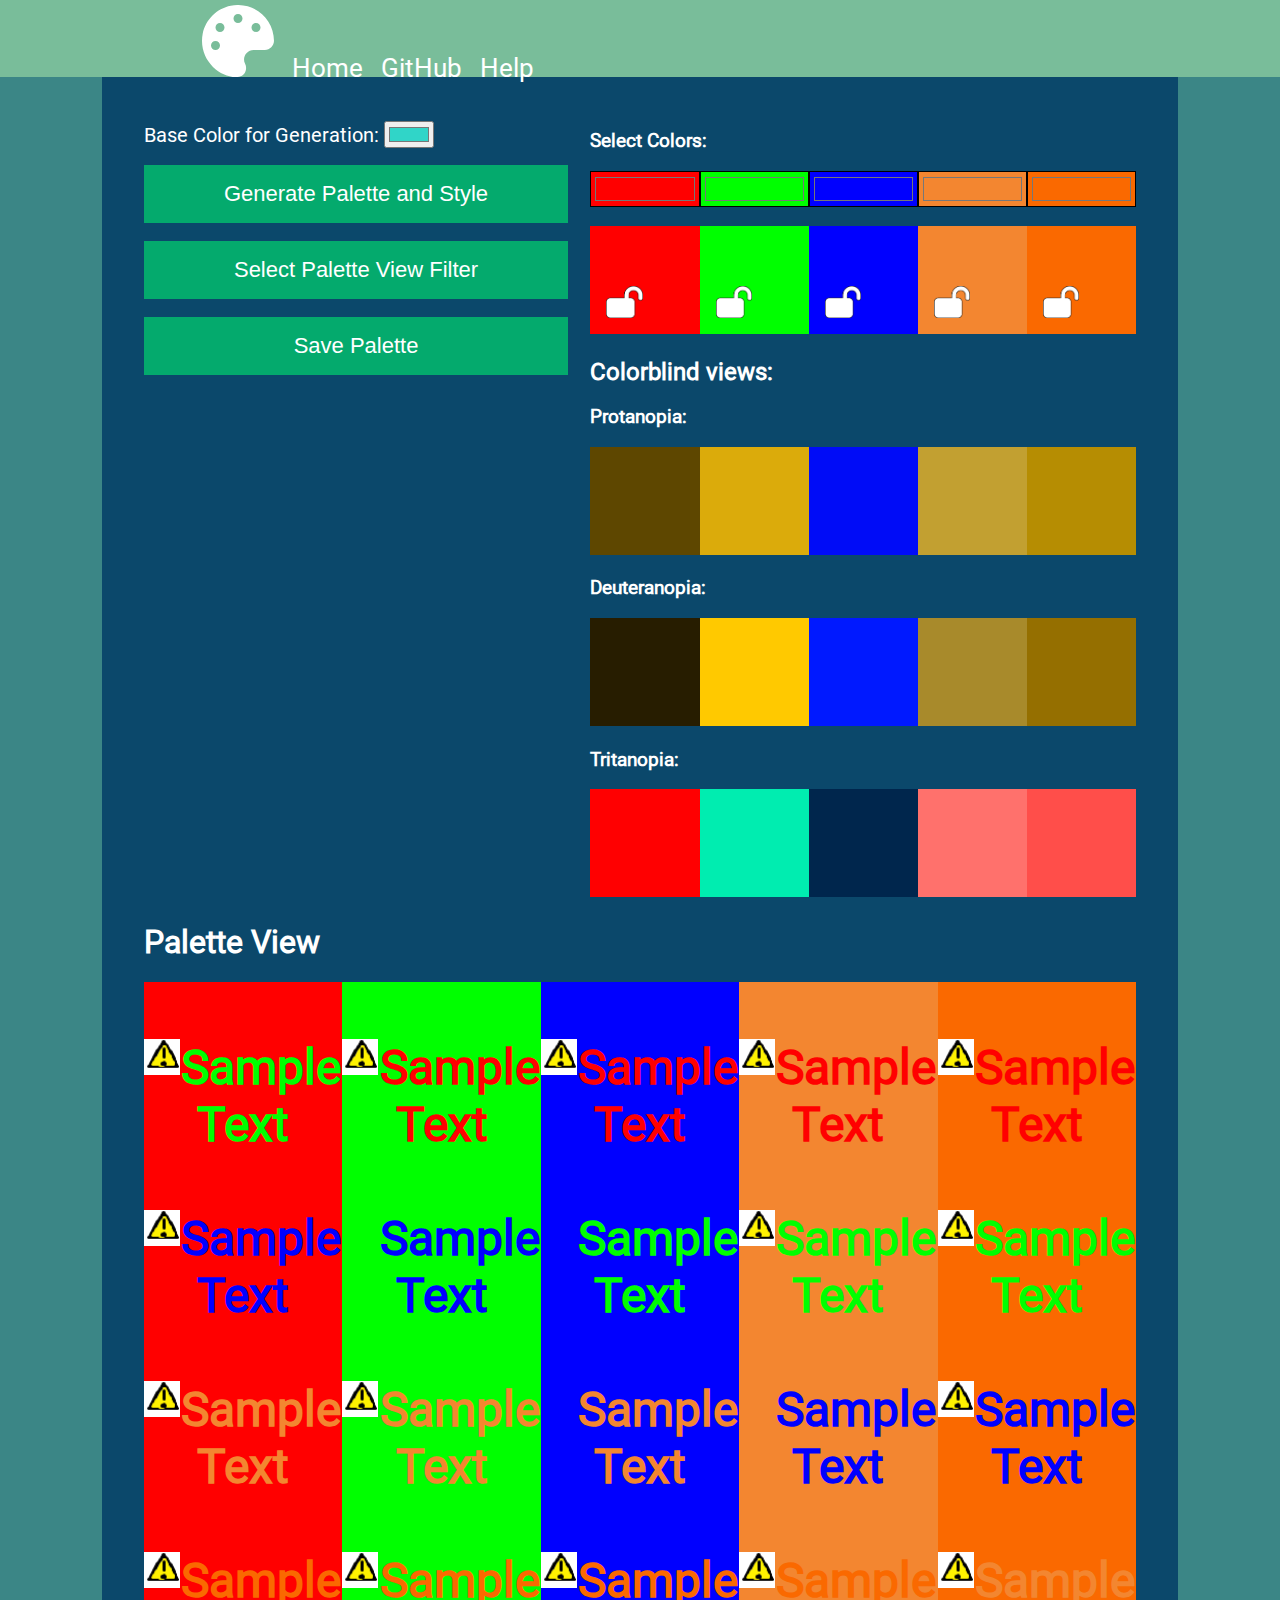
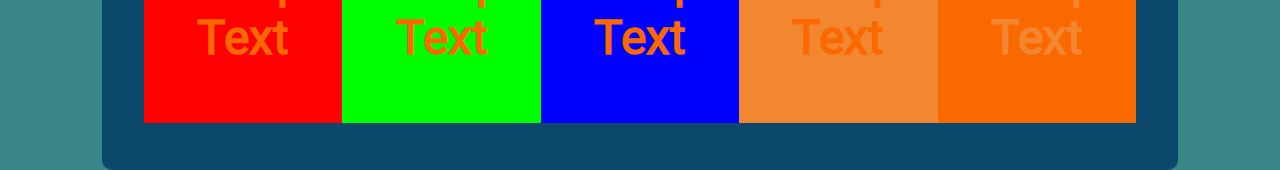
<file: index.html>
<!DOCTYPE html>
<html lang="en">

<head>
    <meta charset="UTF-8" />
    <meta http-equiv="X-UA-Compatible" content="IE=edge" />
    <meta name="viewport" content="width=device-width, initial-scale=1.0" />
    <link rel="stylesheet" href="css/style.css" />
    <script src="https://ajax.googleapis.com/ajax/libs/jquery/3.5.1/jquery.min.js"></script>
    <script src="scripts/siteActions.js"></script>
    <script src="scripts/tinycolor.js"></script>
    <script src="scripts/colorUpdater.js"></script>

    <title>Palette Assistant</title>
</head>

<body>
  <header>
      <nav>
          <ul>
              <li>
                  <img id="logo" src="images/palette.svg" alt="Palette Assistant Logo" />
              </li>
              <li><a href="index.html"> Home </a></li>
              <li>
                  <a href="https://github.com/NathanNielsen/ColorPicker2"> GitHub </a>
              </li>
              <li>
                <a href = "help.html" target="_blank"  rel="noopener noreferrer">Help</a>
              </li>
          </ul>
      </nav>
  </header>

  <div id="wrapper">
      <main>
          <div class="leftside">
            <div class ="dropLabel">
              <label for="active1">Base Color for Generation:</label>
              <input type="color" id="baseGenerateColor" value="#30D5C8" />
            </div>
            
            <div id="schemeBtn" class="dropdown">
                <button class="dropbtn">Generate Palette and Style</button>
                <div class="dropdown-content">
                  <a onclick="generate('monoc')">Monochrome</a>
                  <a onclick="generate('analo')">Analogous</a>
                  <a onclick="generate('compl')">Complementary</a>
                  <a onclick="generate('scomp')">Split Complementary</a>
                  <a onclick="generate('triad')">Triadic</a>
                  <a onclick="generate('squar')">Square</a>
                  <a onclick="generate('tetra')">Tetradic</a>
                </div>
            </div> 

            <div id="palViewMode" class="dropdown">
              <button class="dropbtn">Select Palette View Filter</button>
              <div class="dropdown-content">
                <a onclick="selectPalView('base')">Base</a>
                <a onclick="selectPalView('protanopia')">Protanopia</a>
                <a onclick="selectPalView('deuteranopia')">Deuteranopia</a>
                <a onclick="selectPalView('tritanopia')">Tritanopia</a>
              </div>
            </div>

            <div id="schemeBtn" class="dropdown">
              <button class="normBtn">Save Palette</button>
            </div> 
          </div>


          <div class="rightside">
            <!--DONT add whitespace between these cuz theyre inline block-->
            <h3>Select Colors:</h3>
            <div id="activepalette">
              <!-- #69D2E7 #A7DBD8 #E0E4CC-->
              <input type="color" class="colorinput" id="active1" value="#FF0000" /><input type="color" class="colorinput" id="active2" value="#00FF00" /><input type="color" class="colorinput" id="active3" value="#0000FF" /><input type="color" class="colorinput" id="active4" value="#F38630" /><input type="color" class="colorinput" id="active5" value="#FA6900" />
            </div>
            <br>
              <div id="basepalette">
                <div class="colorblock unlock" onclick="applyLock(0)"><img src='images/lock_open.png' /></div><div class="colorblock unlock" onclick="applyLock(1)"><img src='images/lock_open.png' /></div><div class="colorblock unlock" onclick="applyLock(2)"><img src='images/lock_open.png' /></div><div class="colorblock unlock" onclick="applyLock(3)"><img src='images/lock_open.png' /></div><div class="colorblock unlock" onclick="applyLock(4)"><img src='images/lock_open.png' /></div>
              </div>
              <h2>Colorblind views:</h2>
              <h3>Protanopia:</h3>
              <div id="modpalette1">
                  <div class="colorblock"></div><div class="colorblock"></div><div class="colorblock"></div><div class="colorblock"></div><div class="colorblock"></div>
              </div>
              <h3>Deuteranopia:</h3>
              <div id="modpalette2">
                <div class="colorblock"></div><div class="colorblock"></div><div class="colorblock"></div><div class="colorblock"></div><div class="colorblock"></div>
              </div>
              <h3>Tritanopia:</h3>
              <div id="modpalette3">
                <div class="colorblock"></div><div class="colorblock"></div><div class="colorblock"></div><div class="colorblock"></div><div class="colorblock"></div>
              </div>
          </div>
          <div class="clearfix"></div>
          <h1>Palette View<h1>
            <div id="palletViews" class="palletView">
              <div class="Palletcolorblock"><h2 class="palletText"><br><div class = "sampleText" id="b1t1">Sample Text</div><br><div class = "sampleText" id="b1t2">Sample Text</div><br><div class = "sampleText" id="b1t3">Sample Text</div><br><div class = "sampleText" id="b1t4">Sample Text</div><br></h2></div><div class="Palletcolorblock"><h2 class="palletText"><br><div class = "sampleText" id="b2t1">Sample Text</div><br><div class = "sampleText" id="b2t2">Sample Text</div><br><div class = "sampleText" id="b2t3">Sample Text</div><br><div class = "sampleText" id="b2t4">Sample Text</div><br></h2></div><div class="Palletcolorblock"><h2 class="palletText"><br><div class = "sampleText" id="b3t1">Sample Text</div><br><div class = "sampleText" id="b3t2">Sample Text</div><br><div class = "sampleText" id="b3t3">Sample Text</div><br><div class = "sampleText" id="b3t4">Sample Text</div><br></h2></div><div class="Palletcolorblock"><h2 class="palletText"><br><div class = "sampleText" id="b4t1">Sample Text</div><br><div class = "sampleText" id="b4t2">Sample Text</div><br><div class = "sampleText" id="b4t3">Sample Text</div><br><div class = "sampleText" id="b4t4">Sample Text</div><br></h2></div><div class="Palletcolorblock"><h2 class="palletText"><br><div class = "sampleText" id="b5t1">Sample Text</div><br><div class = "sampleText" id="b5t2">Sample Text</div><br><div class = "sampleText" id="b5t3">Sample Text</div><br><div class = "sampleText" id="b5t4">Sample Text</div><br></h2></div>
            </div>
            <div class="clearfix"></div>
      </main>

      
  </div>
</body>

<footer></footer>

</html>
</file>
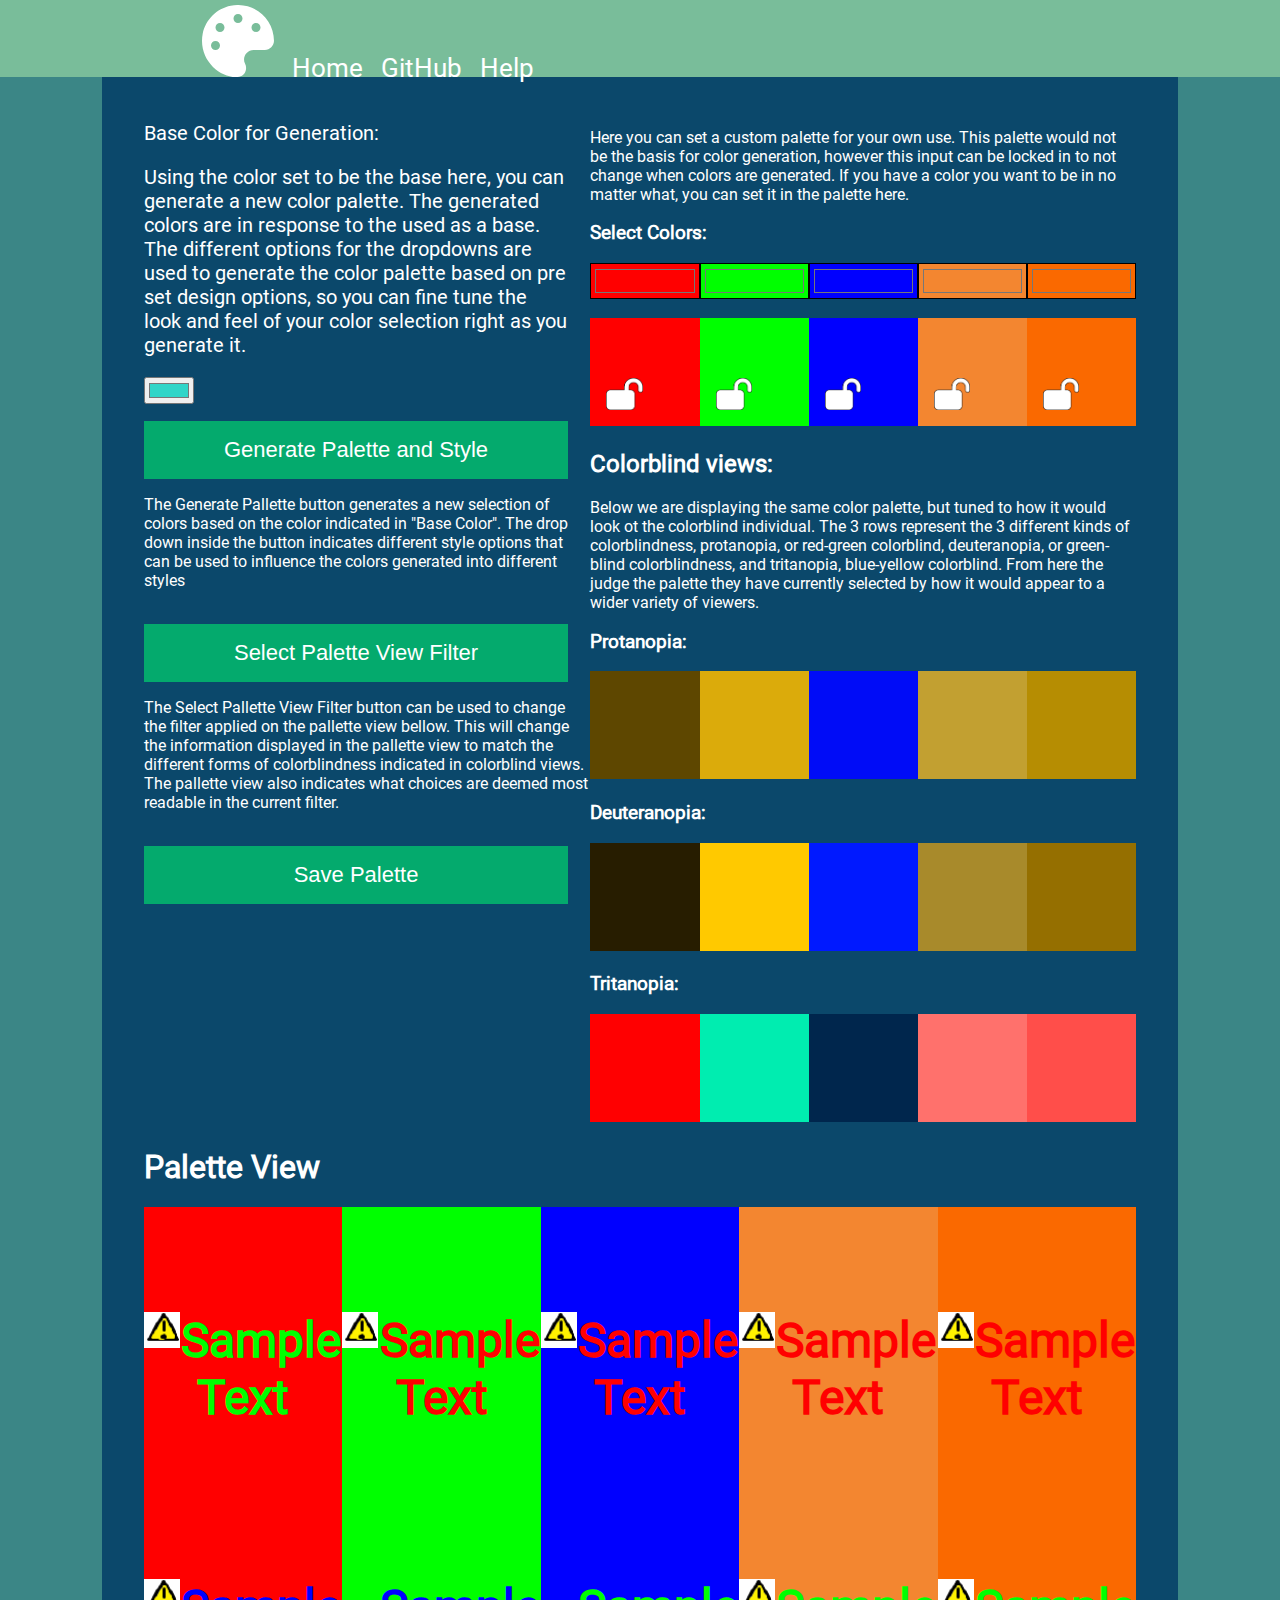
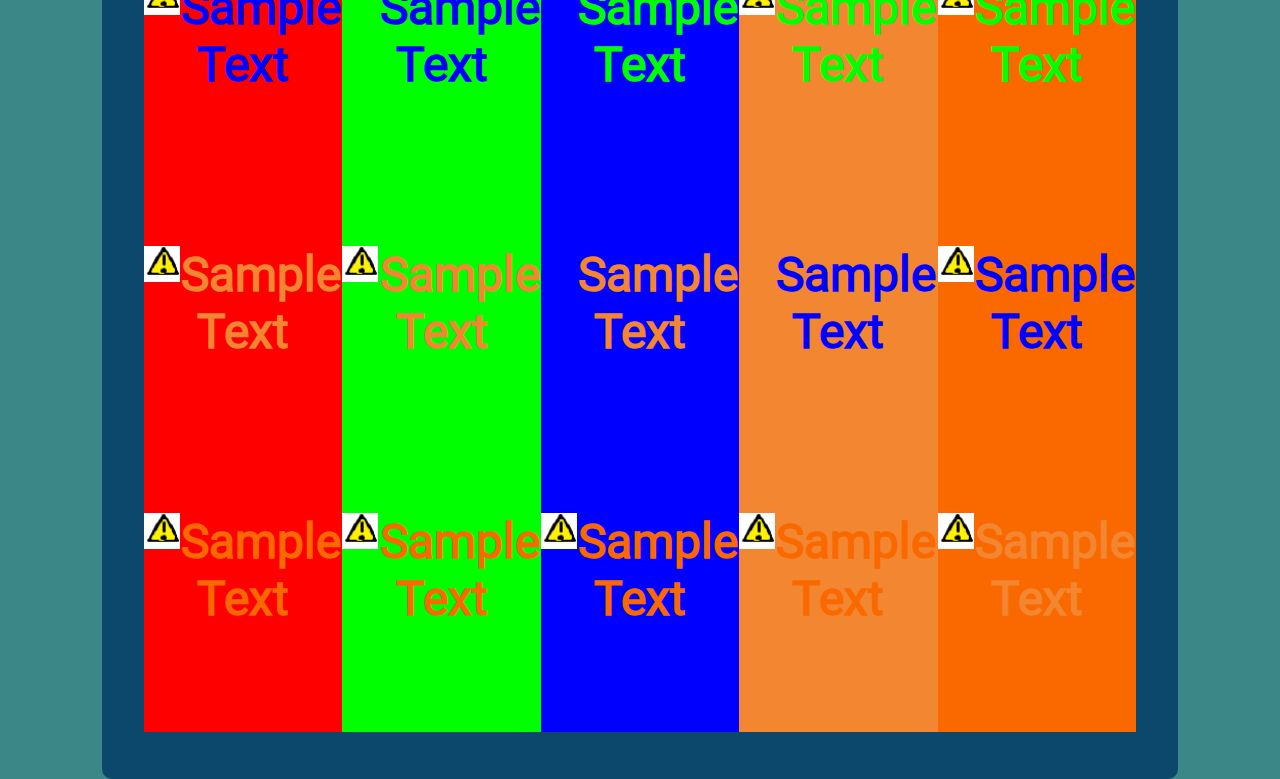
<file: help.html>
<!DOCTYPE html>
<html lang="en">

<head>
    <meta charset="UTF-8" />
    <meta http-equiv="X-UA-Compatible" content="IE=edge" />
    <meta name="viewport" content="width=device-width, initial-scale=1.0" />
    <link rel="stylesheet" href="css/style.css" />
    <script src="https://ajax.googleapis.com/ajax/libs/jquery/3.5.1/jquery.min.js"></script>
    <script src="scripts/siteActions.js"></script>
    <script src="scripts/tinycolor.js"></script>
    <script src="scripts/colorUpdater.js"></script>

    <title>Palette Assistant</title>
</head>

<body>
  <header>
      <nav>
          <ul>
              <li>
                  <img id="logo" src="images/palette.svg" alt="Palette Assistant Logo" />
              </li>
              <li><a href="index.html"> Home </a></li>
              <li>
                  <a href="https://github.com/NathanNielsen/ColorPicker2"> GitHub </a>
              </li>
              <li>
                <a href = "help.html" target="_blank"  rel="noopener noreferrer">Help</a>
              </li>
          </ul>
      </nav>
  </header>

  <div id="wrapper">
      <main>
          <div class="leftside">
            <div class ="dropLabel">
              <label for="active1">Base Color for Generation:</label>
              <p>Using the color set to be the base here, you can generate a new color palette.  The generated colors are in response to the used as a base.  The different options for the dropdowns are used to generate the color palette based on pre set design options, so you can fine tune the look and feel of your color selection right as you generate it.
              </p>
              <input type="color" id="baseGenerateColor" value="#30D5C8" />
            </div>
            
            <div id="schemeBtn" class="dropdown">
                <button class="dropbtn">Generate Palette and Style</button>
                <div class="dropdown-content">
                  <a onclick="generate('monoc')">Monochrome</a>
                  <a onclick="generate('analo')">Analogous</a>
                  <a onclick="generate('compl')">Complementary</a>
                  <a onclick="generate('scomp')">Split Complementary</a>
                  <a onclick="generate('triad')">Triadic</a>
                  <a onclick="generate('squar')">Square</a>
                  <a onclick="generate('tetra')">Tetradic</a>
                </div>
            </div> 
            <p>The Generate Pallette button generates a new selection of colors based on the color indicated in "Base Color".  The drop down inside the button indicates different style options that can be used to influence the colors generated into different styles</p>
            

            <div id="palViewMode" class="dropdown">
              <button class="dropbtn">Select Palette View Filter</button>
              <div class="dropdown-content">
                <a onclick="selectPalView('base')">Base</a>
                <a onclick="selectPalView('protanopia')">Protanopia</a>
                <a onclick="selectPalView('deuteranopia')">Deuteranopia</a>
                <a onclick="selectPalView('tritanopia')">Tritanopia</a>
              </div>
            </div>
            <p>The Select Pallette View Filter button can be used to change the filter applied on the pallette view bellow.  This will change the information displayed in the pallette view to match the different forms of colorblindness indicated in colorblind views.  The pallette view also indicates what choices are deemed most readable in the current filter.</p>

            <div id="schemeBtn" class="dropdown">
              <button class="normBtn">Save Palette</button>
            </div> 
          </div>


          <div class="rightside">
            <!--DONT add whitespace between these cuz theyre inline block-->
            <p>Here you can set a custom palette for your own use.  This palette would not be the basis for color generation, however this input can be locked in to not change when colors are generated.  If you have a color you want to be in no matter what, you can set it in the palette here.</p>
            <h3>Select Colors:</h3>
            <div id="activepalette">
              <!-- #69D2E7 #A7DBD8 #E0E4CC-->
              <input type="color" class="colorinput" id="active1" value="#FF0000" /><input type="color" class="colorinput" id="active2" value="#00FF00" /><input type="color" class="colorinput" id="active3" value="#0000FF" /><input type="color" class="colorinput" id="active4" value="#F38630" /><input type="color" class="colorinput" id="active5" value="#FA6900" />
            </div>
            <br>
              <div id="basepalette">
                <div class="colorblock unlock" onclick="applyLock(0)"><img src='images/lock_open.png' /></div><div class="colorblock unlock" onclick="applyLock(1)"><img src='images/lock_open.png' /></div><div class="colorblock unlock" onclick="applyLock(2)"><img src='images/lock_open.png' /></div><div class="colorblock unlock" onclick="applyLock(3)"><img src='images/lock_open.png' /></div><div class="colorblock unlock" onclick="applyLock(4)"><img src='images/lock_open.png' /></div>
              </div>
              <h2>Colorblind views:</h2>
              <p>Below we are displaying the same color palette, but tuned to how it would look ot the colorblind individual.  The 3 rows represent the 3 different kinds of colorblindness, protanopia, or red-green colorblind, deuteranopia, or green-blind colorblindness, and tritanopia, blue-yellow colorblind.  From here the judge the palette they have currently selected by how it would appear to a wider variety of viewers.</p>
              <h3>Protanopia:</h3>
              <div id="modpalette1">
                  <div class="colorblock"></div><div class="colorblock"></div><div class="colorblock"></div><div class="colorblock"></div><div class="colorblock"></div>
              </div>
              <h3>Deuteranopia:</h3>
              <div id="modpalette2">
                <div class="colorblock"></div><div class="colorblock"></div><div class="colorblock"></div><div class="colorblock"></div><div class="colorblock"></div>
              </div>
              <h3>Tritanopia:</h3>
              <div id="modpalette3">
                <div class="colorblock"></div><div class="colorblock"></div><div class="colorblock"></div><div class="colorblock"></div><div class="colorblock"></div>
              </div>
          </div>
          <div class="clearfix"></div>
          <h1>Palette View<h1>
            <div id="palletViews" class="palletView">
              <div class="Palletcolorblock"><h2 class="palletText"><br><p class = "sampleText" id="b1t1">Sample Text</p><br><p class = "sampleText" id="b1t2">Sample Text</p><br><p class = "sampleText" id="b1t3">Sample Text</p><br><p class = "sampleText" id="b1t4">Sample Text</p><br></h2></div><div class="Palletcolorblock"><h2 class="palletText"><br><p class = "sampleText" id="b2t1">Sample Text</p><br><p class = "sampleText" id="b2t2">Sample Text</p><br><p class = "sampleText" id="b2t3">Sample Text</p><br><p class = "sampleText" id="b2t4">Sample Text</p><br></h2></div><div class="Palletcolorblock"><h2 class="palletText"><br><p class = "sampleText" id="b3t1">Sample Text</p><br><p class = "sampleText" id="b3t2">Sample Text</p><br><p class = "sampleText" id="b3t3">Sample Text</p><br><p class = "sampleText" id="b3t4">Sample Text</p><br></h2></div><div class="Palletcolorblock"><h2 class="palletText"><br><p class = "sampleText" id="b4t1">Sample Text</p><br><p class = "sampleText" id="b4t2">Sample Text</p><br><p class = "sampleText" id="b4t3">Sample Text</p><br><p class = "sampleText" id="b4t4">Sample Text</p><br></h2></div><div class="Palletcolorblock"><h2 class="palletText"><br><p class = "sampleText" id="b5t1">Sample Text</p><br><p class = "sampleText" id="b5t2">Sample Text</p><br><p class = "sampleText" id="b5t3">Sample Text</p><br><p class = "sampleText" id="b5t4">Sample Text</p><br></h2></div>
            </div>
            <div class="clearfix"></div>
      </main>

      
  </div>
</body>

<footer></footer>

</html>
</file>
<file: css/style.css>
@import url("sitebuild.css");
#wrapper {
    width: 80%;
    margin-top: 0px;
    margin-left: auto;
    margin-right: auto;
    padding: 2%;
    background-color: var(--maincolor1);
    height: auto;
    border-bottom-left-radius: 10px;
    border-bottom-right-radius: 10px;
}

body {
    background-color: var(--headercolor1);
    color: var(--textcolor1);
    margin: 0px;
    font-family: mercado;
}

main {
    margin-top: 1vh;
    height: 95%;
    padding-left: 3rem;
    padding-left: 1rem;
    padding-right: 1rem;
}

a {
    color: var(--textcolor1);
    text-decoration: none;
}

header {
    background-color: var(--contentcolor1);
    width: 100%;
    height: 8vh;
    padding-top: 5px;
    padding-bottom: 0px;
}

#logo {
    height: 8vh;
    width: auto;
    margin-left: 25%;
}

nav {
    width: 50%;
}

nav ul {
    display: block;
    margin: 0px;
}

nav ul li {
    display: inline;
    margin-left: 2%;
    margin-top: 2px;
    font-size: 1.6em;
}

.colorblock {
    height: 12vh;
    width: 20%;
    margin: 0px;
    display: inline-block;
    background-color: var(--contentcolor1);
    position: relative;
}

.Palletcolorblock {
  height: auto;
  width: 20%;
  margin: 0px;
  display: inline-block;
  background-color: var(--contentcolor1);
  position: relative;
}

.palletText {
  margin: 0px;
  padding: 0px;
  text-align: center;
  vertical-align: middle;
}

.sampleText{
  color: var(--contentcolor1);
}

.palletView {
  float: left;
  width: 100%;
}

.leftside {
    float: left;
    width: 45%;
}

.rightside {
    float: right;
    width: 55%;
}

.clearfix {
    clear: both;
}

.lock img,
.unlock img {
    height: 30%;
    width: auto;
    padding: 1rem;
    position: absolute;
    bottom: 0px;
    user-select: none;
}
.colorinput {
    height: 4vh;
    width: 20%;
    margin: 0px;
    display: inline-block;
    background-color: var(--contentcolor1);
    position: relative;
}
/*.unreadable{
    border: .5vh;
    border-style: solid;
    border-color: white;
    outline: .25vh;
    outline-style: solid;
    outline-color: black;
    outline-offset: -.25vh;

}
.readable{
    border: .5vh;
    border-style: solid;
    border-color: transparent;
    outline: .5vh;
    outline-style: solid;
    outline-color: transparent;
}*/
.unreadable > img {
    visibility: visible;
}
.readable > img {
    visibility: hidden;
    
}
.sampleText > img {
    float:left;
    max-width: 100%;
    max-height: 100%;
    width: 4vh;
    height: auto;
    object-fit: fill;
    z-index: 1;
}
.sampleText > span{
    z-index: 2;
    position: relative
}
.tooltip{
    visibility: hidden;
  width: auto;
  background-color: black;
  color: #fff;
  text-align: center;
  border-radius: 6px;
  height: 50px;
  padding: 5px;
 
  /* Position the tooltip text - see examples below! */
  position: absolute;
  z-index: 3;
  opacity: 0;
  transition: opacity .4s;
  bottom: 4vh;
}
.sampleText:hover .tooltip{
    visibility: visible;
    opacity: 1;
}
</file>
